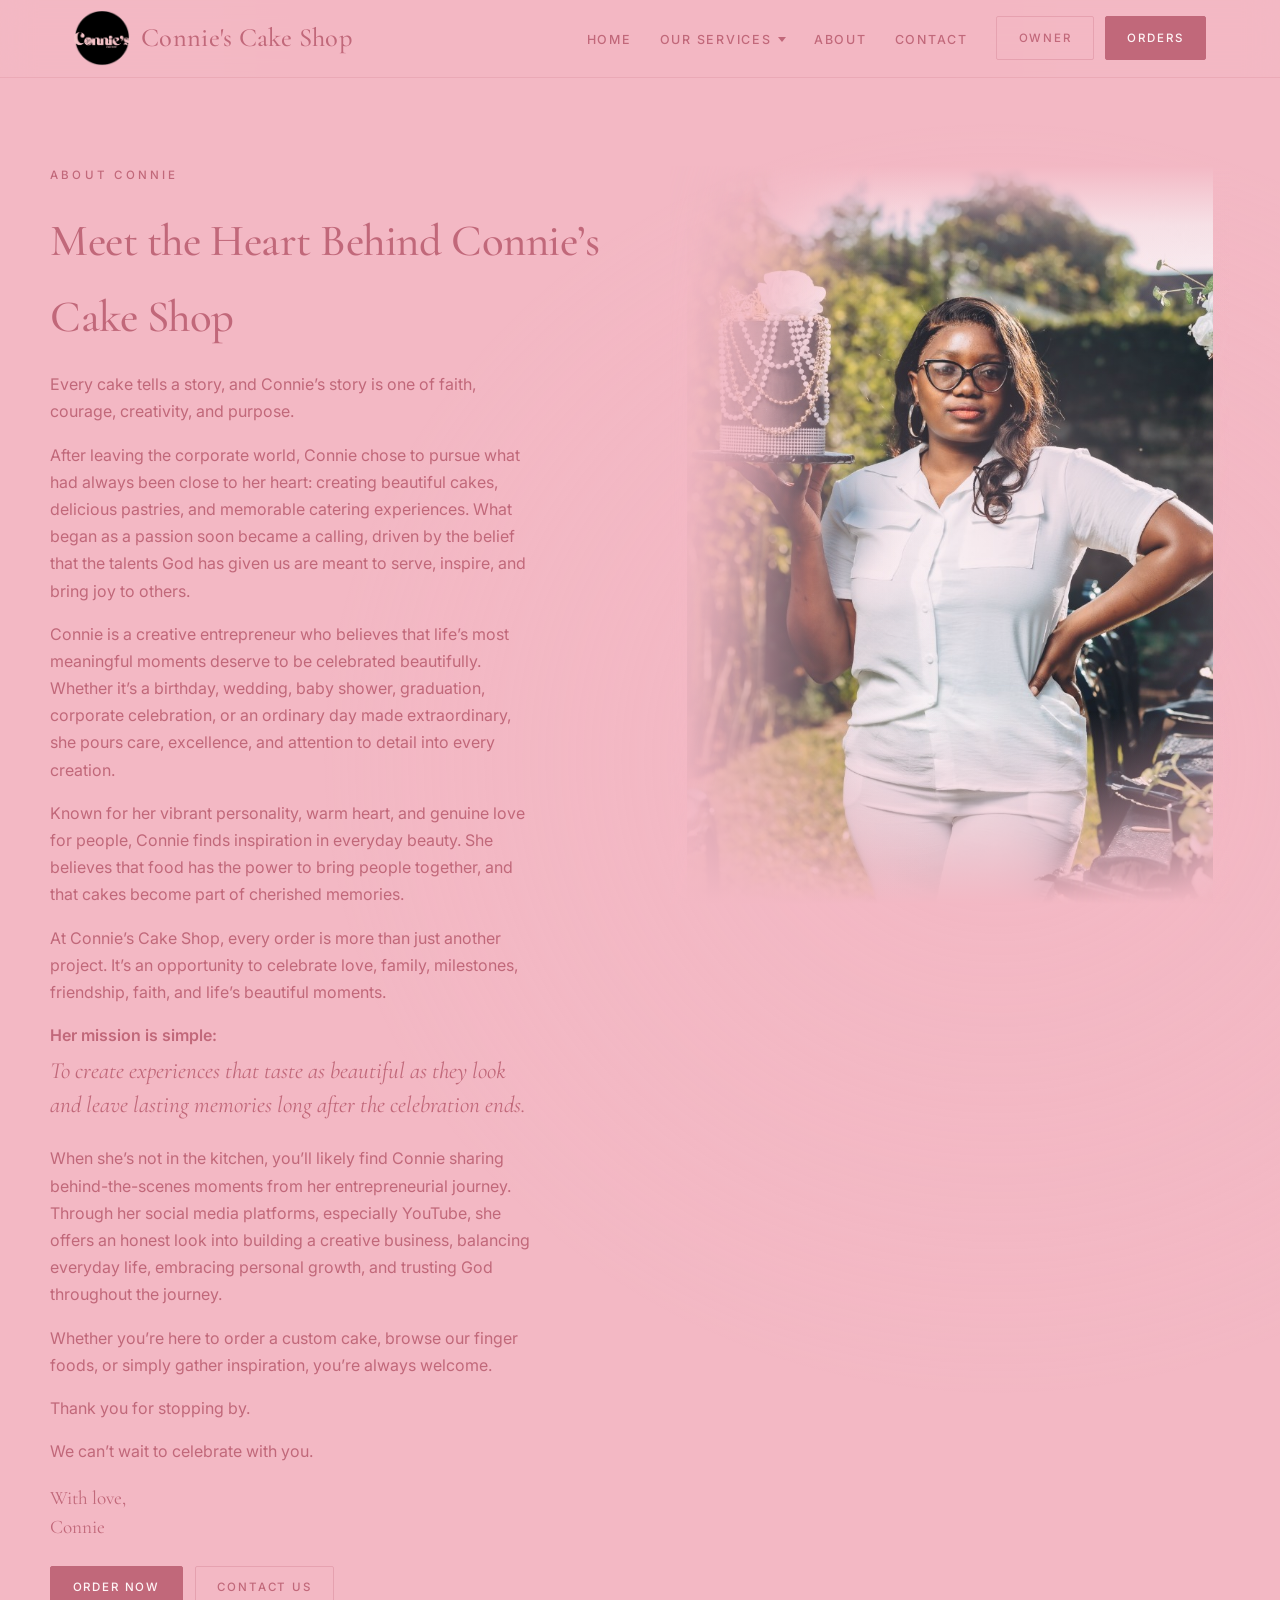
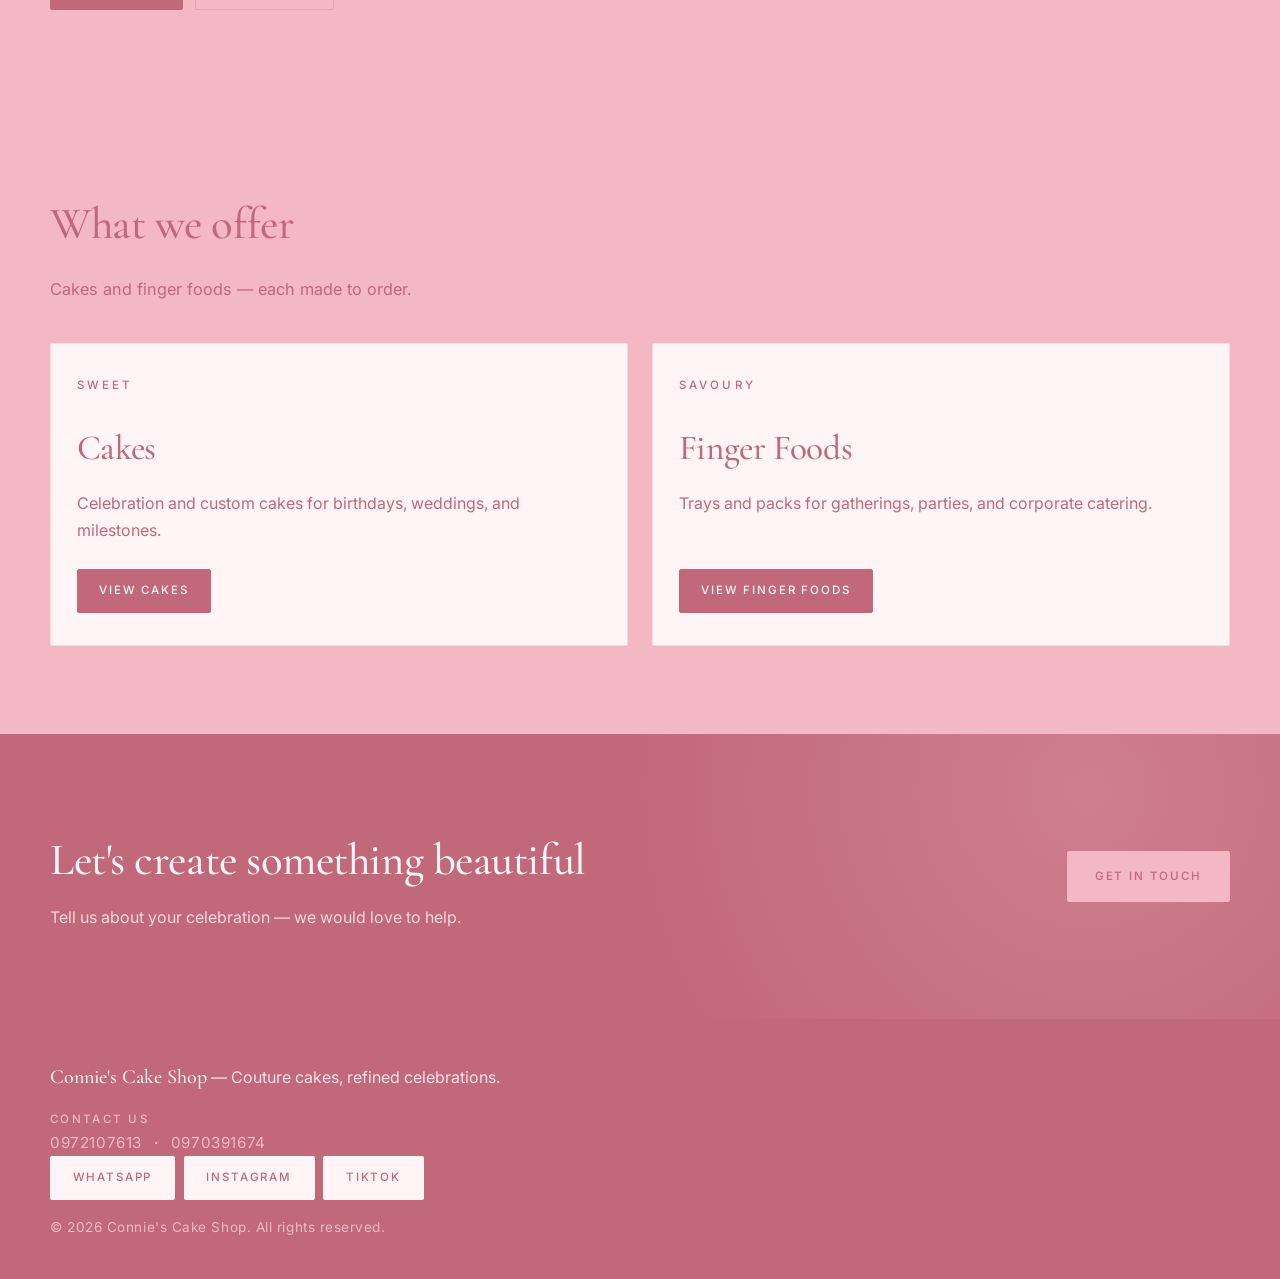
<file: about.html>
<!DOCTYPE html>
<html lang="en">
  <head>
    <meta charset="UTF-8" />
    <meta name="viewport" content="width=device-width, initial-scale=1.0" />
    <title>About Us — Connie's Cake Shop</title>
    <link rel="preconnect" href="https://fonts.googleapis.com" />
    <link rel="preconnect" href="https://fonts.gstatic.com" crossorigin />
    <link
      href="https://fonts.googleapis.com/css2?family=Cormorant+Garamond:wght@400;500;600;700&family=Inter:wght@400;500;600;700&display=swap"
      rel="stylesheet"
    />
    <link rel="icon" href="favicon.png" type="image/png" sizes="any" />
    <link rel="icon" href="images/logo.png" type="image/png" />
    <link rel="apple-touch-icon" href="images/logo.png" />
    <link rel="stylesheet" href="styles.css" />
  </head>
  <body>
    <header class="site-header">
      <nav class="nav" aria-label="Main">
        <a class="logo" href="index.html"><img src="images/logo.png" alt="" width="112" height="112" /><span class="logo-text">Connie's Cake Shop</span></a>
        <ul class="nav-links">
          <li><a href="index.html">Home</a></li>
          <li class="nav-dropdown">
            <button type="button" class="nav-dropdown-toggle" aria-expanded="false" aria-haspopup="true">
              Our Services
              <span class="nav-dropdown-caret" aria-hidden="true"></span>
            </button>
            <ul class="nav-dropdown-menu" hidden>
              <li><a href="cakes.html">Cakes</a></li>
              <li><a href="finger-foods.html">Finger Foods</a></li>
            </ul>
          </li>
          <li><a href="about.html" aria-current="page">About</a></li>
          <li><a href="contact.html">Contact</a></li>
        </ul>
        <div class="nav-actions">
          <a class="btn btn-ghost" href="owner.html">Owner</a>
          <a class="btn btn-primary" href="order.html">Orders</a>
        </div>
        <button class="nav-toggle" type="button" aria-expanded="false" aria-label="Open menu">
          <span></span><span></span><span></span>
        </button>
      </nav>
    </header>

    <main>
      <section class="section about-who">
        <div class="container about-who-grid">
          <div class="about-who-copy">
            <p class="eyebrow">About Connie</p>
            <h2>Meet the Heart Behind Connie’s Cake Shop</h2>
            <p>
              Every cake tells a story, and Connie’s story is one of faith, courage, creativity, and
              purpose.
            </p>
            <p>
              After leaving the corporate world, Connie chose to pursue what had always been close to
              her heart: creating beautiful cakes, delicious pastries, and memorable catering
              experiences. What began as a passion soon became a calling, driven by the belief that
              the talents God has given us are meant to serve, inspire, and bring joy to others.
            </p>
            <p>
              Connie is a creative entrepreneur who believes that life’s most meaningful moments
              deserve to be celebrated beautifully. Whether it’s a birthday, wedding, baby shower,
              graduation, corporate celebration, or an ordinary day made extraordinary, she pours
              care, excellence, and attention to detail into every creation.
            </p>
            <p>
              Known for her vibrant personality, warm heart, and genuine love for people, Connie finds
              inspiration in everyday beauty. She believes that food has the power to bring people
              together, and that cakes become part of cherished memories.
            </p>
            <p>
              At Connie’s Cake Shop, every order is more than just another project. It’s an
              opportunity to celebrate love, family, milestones, friendship, faith, and life’s
              beautiful moments.
            </p>
            <p class="about-mission-label">Her mission is simple:</p>
            <p class="about-mission">
              To create experiences that taste as beautiful as they look and leave lasting memories
              long after the celebration ends.
            </p>
            <p>
              When she’s not in the kitchen, you’ll likely find Connie sharing behind-the-scenes
              moments from her entrepreneurial journey. Through her social media platforms, especially
              YouTube, she offers an honest look into building a creative business, balancing everyday
              life, embracing personal growth, and trusting God throughout the journey.
            </p>
            <p>
              Whether you’re here to order a custom cake, browse our finger foods, or simply gather
              inspiration, you’re always welcome.
            </p>
            <p>Thank you for stopping by.</p>
            <p>We can’t wait to celebrate with you.</p>
            <p class="about-signoff">With love,<br />Connie</p>
            <div class="page-hero-actions">
              <a class="btn btn-primary" href="order.html">Order now</a>
              <a class="btn btn-ghost" href="contact.html">Contact us</a>
            </div>
          </div>
          <div
            class="about-who-photo"
            style="background-image: url('images/connie-about.png')"
            role="img"
            aria-label="Connie holding a pearl and gold celebration cake"
          ></div>
        </div>
      </section>

      <section class="section section-alt">
        <div class="container">
          <h2>What we offer</h2>
          <p class="section-intro">Cakes and finger foods — each made to order.</p>
          <div class="order-choice-grid">
            <a class="order-choice-card" href="cakes.html">
              <p class="eyebrow order-eyebrow">Sweet</p>
              <h2>Cakes</h2>
              <p>Celebration and custom cakes for birthdays, weddings, and milestones.</p>
              <span class="btn btn-primary">View cakes</span>
            </a>
            <a class="order-choice-card" href="finger-foods.html">
              <p class="eyebrow order-eyebrow">Savoury</p>
              <h2>Finger Foods</h2>
              <p>Trays and packs for gatherings, parties, and corporate catering.</p>
              <span class="btn btn-primary">View finger foods</span>
            </a>
          </div>
        </div>
      </section>

      <section class="section cta-band">
        <div class="container cta-inner">
          <div>
            <h2>Let's create something beautiful</h2>
            <p>Tell us about your celebration — we would love to help.</p>
          </div>
          <a class="btn btn-primary btn-lg" href="contact.html">Get in touch</a>
        </div>
      </section>
    </main>

    <footer class="site-footer">
      <div class="container footer-inner">
        <p><strong>Connie's Cake Shop</strong> — Couture cakes, refined celebrations.</p>
        <div class="footer-contact">
          <p class="footer-contact-label">Contact us</p>
          <p class="footer-phones">
            <a href="tel:0972107613">0972107613</a>
            <span aria-hidden="true">·</span>
            <a href="tel:0970391674">0970391674</a>
          </p>
          <div class="footer-socials">
            <a
              class="btn btn-whatsapp"
              href="https://wa.me/260970391674"
              target="_blank"
              rel="noopener noreferrer"
            >
              WhatsApp
            </a>
            <a
              class="btn btn-instagram"
              href="https://www.instagram.com/connies_cakeshop?igsh=MXNkOHZtdmk0Ynd3bA=="
              target="_blank"
              rel="noopener noreferrer"
            >
              Instagram
            </a>
            <a
              class="btn btn-tiktok"
              href="https://www.tiktok.com/@connies_cakeshop?_r=1&_t=ZS-98Bi15iwoNg"
              target="_blank"
              rel="noopener noreferrer"
            >
              TikTok
            </a>
          </div>
        </div>
        <p class="muted">© <span data-year></span> Connie's Cake Shop. All rights reserved.</p>
      </div>
    </footer>

    <script src="script.js"></script>
  </body>
</html>
</file>
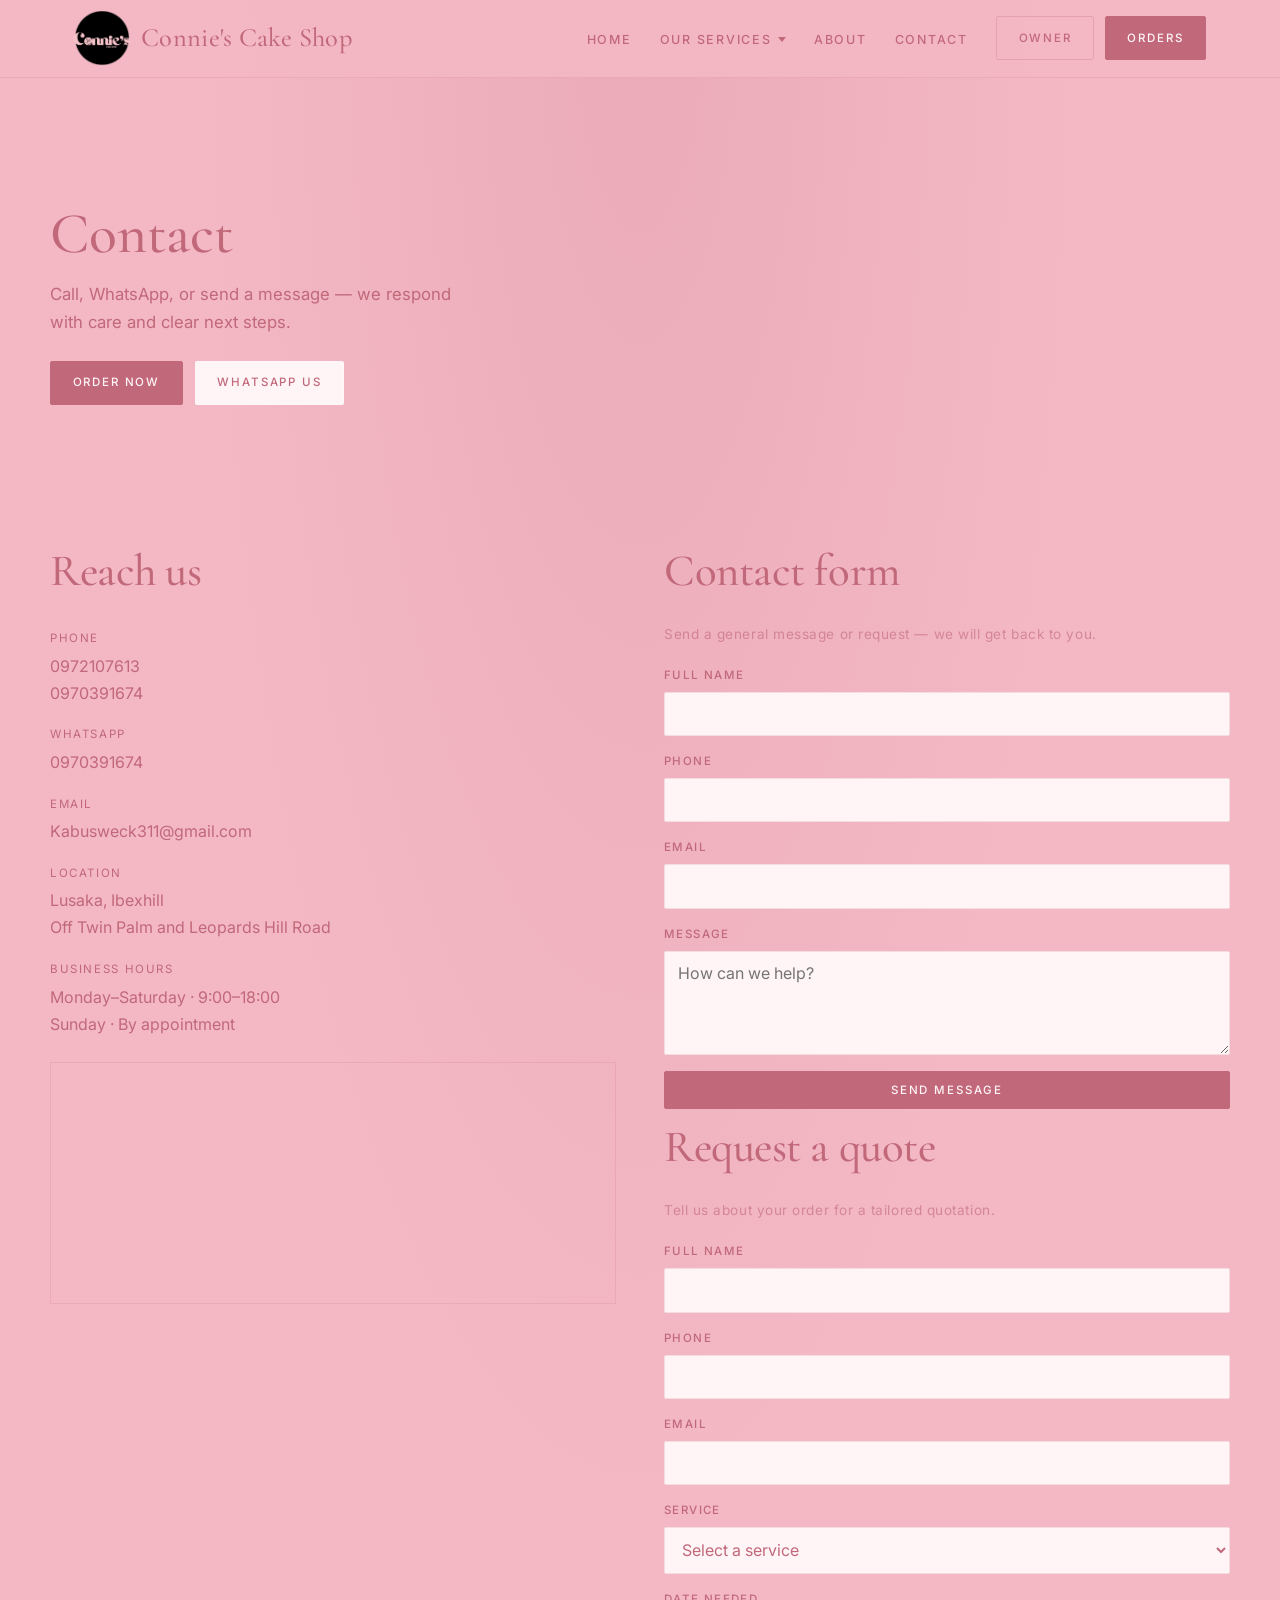
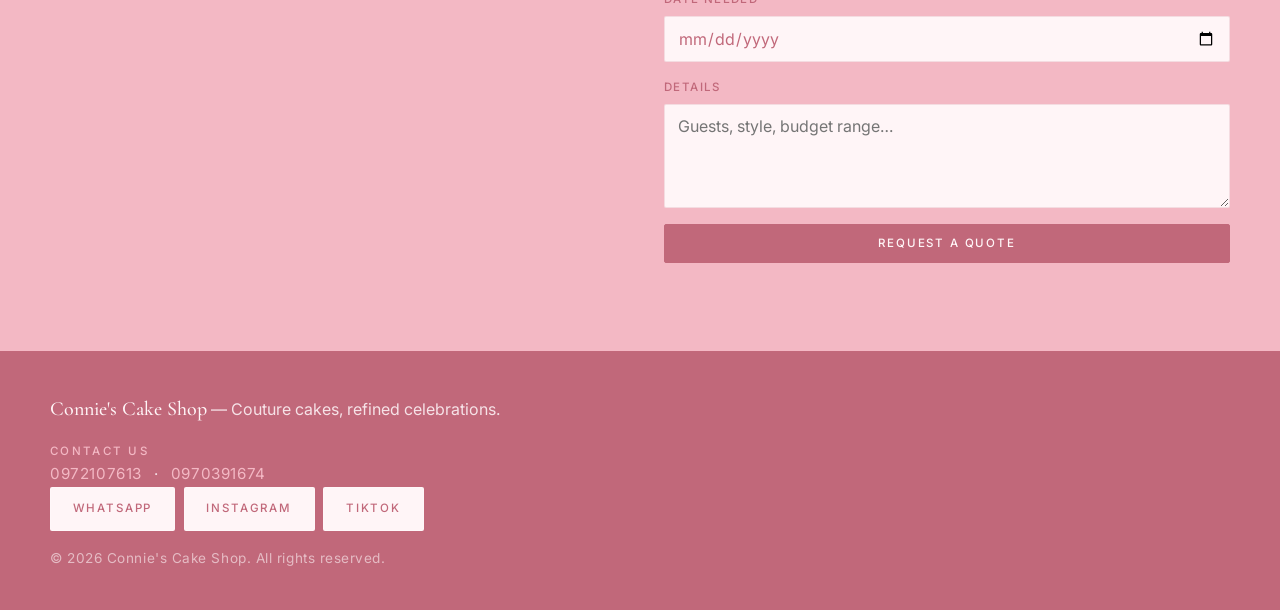
<file: contact.html>
<!DOCTYPE html>
<html lang="en">
  <head>
    <meta charset="UTF-8" />
    <meta name="viewport" content="width=device-width, initial-scale=1.0" />
    <title>Contact — Connie's Cake Shop</title>
    <link rel="preconnect" href="https://fonts.googleapis.com" />
    <link rel="preconnect" href="https://fonts.gstatic.com" crossorigin />
    <link
      href="https://fonts.googleapis.com/css2?family=Cormorant+Garamond:wght@400;500;600;700&family=Inter:wght@400;500;600;700&display=swap"
      rel="stylesheet"
    />
    <link rel="icon" href="favicon.png" type="image/png" sizes="any" />
    <link rel="icon" href="images/logo.png" type="image/png" />
    <link rel="apple-touch-icon" href="images/logo.png" />
    <link rel="stylesheet" href="styles.css" />
  </head>
  <body>
    <header class="site-header">
      <nav class="nav" aria-label="Main">
        <a class="logo" href="index.html"><img src="images/logo.png" alt="" width="112" height="112" /><span class="logo-text">Connie's Cake Shop</span></a>
        <ul class="nav-links">
          <li><a href="index.html">Home</a></li>
          <li class="nav-dropdown">
            <button type="button" class="nav-dropdown-toggle" aria-expanded="false" aria-haspopup="true">
              Our Services
              <span class="nav-dropdown-caret" aria-hidden="true"></span>
            </button>
            <ul class="nav-dropdown-menu" hidden>
              <li><a href="cakes.html">Cakes</a></li>
              <li><a href="finger-foods.html">Finger Foods</a></li>
            </ul>
          </li>
          <li><a href="about.html">About</a></li>
          <li><a href="contact.html" aria-current="page">Contact</a></li>
        </ul>
        <div class="nav-actions">
          <a class="btn btn-ghost" href="owner.html">Owner</a>
          <a class="btn btn-primary" href="order.html">Orders</a>
        </div>
        <button class="nav-toggle" type="button" aria-expanded="false" aria-label="Open menu">
          <span></span><span></span><span></span>
        </button>
      </nav>
    </header>

    <main>
      <section class="page-hero">
        <div class="container">
          <p class="eyebrow">Get in touch</p>
          <h1>Contact</h1>
          <p class="page-lede">Call, WhatsApp, or send a message — we respond with care and clear next steps.</p>
          <div class="page-hero-actions">
            <a class="btn btn-primary" href="order.html">Order Now</a>
            <a class="btn btn-whatsapp" href="https://wa.me/260970391674" target="_blank" rel="noopener noreferrer">WhatsApp Us</a>
          </div>
        </div>
      </section>

      <section class="section">
        <div class="container contact-layout">
          <div class="contact-details">
            <h2>Reach us</h2>
            <dl class="contact-dl">
              <div>
                <dt>Phone</dt>
                <dd>
                  <a href="tel:0972107613">0972107613</a><br />
                  <a href="tel:0970391674">0970391674</a>
                </dd>
              </div>
              <div>
                <dt>WhatsApp</dt>
                <dd>
                  <a href="https://wa.me/260970391674" target="_blank" rel="noopener noreferrer">0970391674</a>
                </dd>
              </div>
              <div>
                <dt>Email</dt>
                <dd><a href="mailto:Kabusweck311@gmail.com">Kabusweck311@gmail.com</a></dd>
              </div>
              <div>
                <dt>Location</dt>
                <dd>Lusaka, Ibexhill<br />Off Twin Palm and Leopards Hill Road</dd>
              </div>
              <div>
                <dt>Business hours</dt>
                <dd>Monday–Saturday · 9:00–18:00<br />Sunday · By appointment</dd>
              </div>
            </dl>
            <div class="map-embed" aria-label="Map of Ibex Hill, Lusaka">
              <iframe
                title="Connie's Cake Shop — Ibexhill, Lusaka"
                src="https://maps.google.com/maps?q=Ibex%20Hill%20Twin%20Palm%20Leopards%20Hill%20Road%20Lusaka&t=&z=14&ie=UTF8&iwloc=&output=embed"
                loading="lazy"
                referrerpolicy="no-referrer-when-downgrade"
              ></iframe>
            </div>
          </div>

          <div id="quote" class="contact-forms">
            <h2>Contact form</h2>
            <p class="muted">Send a general message or request — we will get back to you.</p>
            <form class="enquiry-form" data-enquiry-form data-enquiry-type="Contact" action="#" method="post">
              <label>Full name<input type="text" name="name" required autocomplete="name" /></label>
              <label>Phone<input type="tel" name="phone" required autocomplete="tel" /></label>
              <label>Email<input type="email" name="email" autocomplete="email" /></label>
              <label>Message<textarea name="message" rows="4" required placeholder="How can we help?"></textarea></label>
              <button type="submit" class="btn btn-primary">Send message</button>
              <p class="owner-hint muted" data-enquiry-status hidden></p>
            </form>

            <h2 class="form-second-title">Request a quote</h2>
            <p class="muted">Tell us about your order for a tailored quotation.</p>
            <form class="enquiry-form" data-enquiry-form data-enquiry-type="Quote request" action="#" method="post">
              <label>Full name<input type="text" name="name" required /></label>
              <label>Phone<input type="tel" name="phone" required /></label>
              <label>Email<input type="email" name="email" /></label>
              <label>
                Service
                <select name="service" required>
                  <option value="">Select a service</option>
                  <option>Celebration Cakes</option>
                  <option>Wedding Cakes</option>
                  <option>Catering &amp; Pastries</option>
                  <option>Finger Foods</option>
                </select>
              </label>
              <label>Date needed<input type="date" name="eventDate" /></label>
              <label>Details<textarea name="message" rows="4" required placeholder="Guests, style, budget range…"></textarea></label>
              <button type="submit" class="btn btn-primary">Request a Quote</button>
              <p class="owner-hint muted" data-enquiry-status hidden></p>
            </form>
          </div>
        </div>
      </section>
    </main>

    <footer class="site-footer">
      <div class="container footer-inner">
        <p><strong>Connie's Cake Shop</strong> — Couture cakes, refined celebrations.</p>
        <div class="footer-contact">
          <p class="footer-contact-label">Contact us</p>
          <p class="footer-phones">
            <a href="tel:0972107613">0972107613</a>
            <span aria-hidden="true">·</span>
            <a href="tel:0970391674">0970391674</a>
          </p>
          <div class="footer-socials">
            <a
              class="btn btn-whatsapp"
              href="https://wa.me/260970391674"
              target="_blank"
              rel="noopener noreferrer"
            >
              WhatsApp
            </a>
            <a
              class="btn btn-instagram"
              href="https://www.instagram.com/connies_cakeshop?igsh=MXNkOHZtdmk0Ynd3bA=="
              target="_blank"
              rel="noopener noreferrer"
            >
              Instagram
            </a>
            <a
              class="btn btn-tiktok"
              href="https://www.tiktok.com/@connies_cakeshop?_r=1&_t=ZS-98Bi15iwoNg"
              target="_blank"
              rel="noopener noreferrer"
            >
              TikTok
            </a>
          </div>
        </div>
        <p class="muted">© <span data-year></span> Connie's Cake Shop. All rights reserved.</p>
      </div>
    </footer>

    <script src="email-config.js"></script>
    <script src="script.js"></script>
    <script src="enquiry.js"></script>
  </body>
</html>
</file>
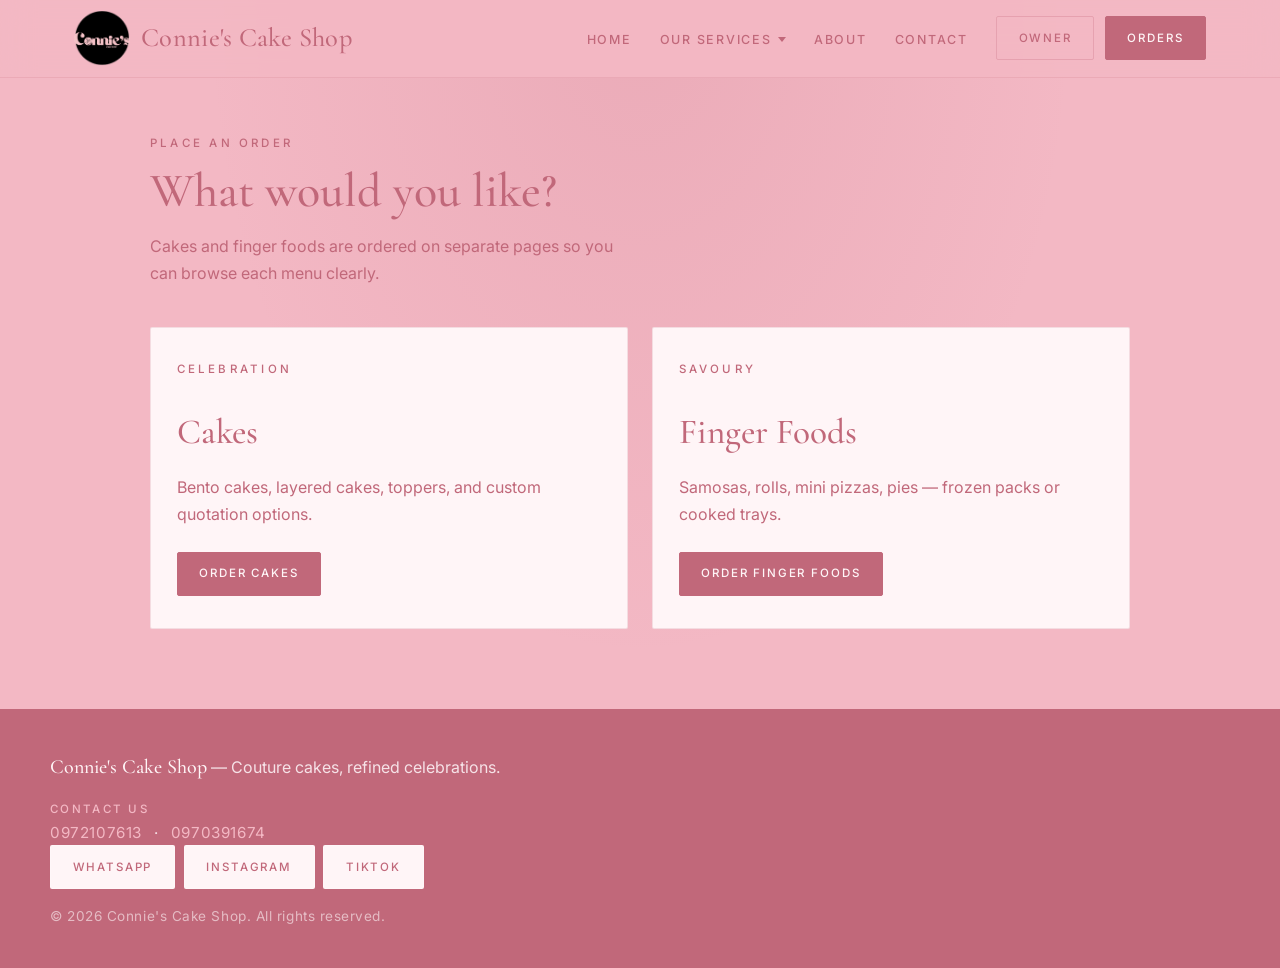
<file: order.html>
<!DOCTYPE html>
<html lang="en">
  <head>
    <meta charset="UTF-8" />
    <meta name="viewport" content="width=device-width, initial-scale=1.0" />
    <title>Orders — Connie's Cake Shop</title>
    <link rel="preconnect" href="https://fonts.googleapis.com" />
    <link rel="preconnect" href="https://fonts.gstatic.com" crossorigin />
    <link
      href="https://fonts.googleapis.com/css2?family=Cormorant+Garamond:wght@400;500;600;700&family=Inter:wght@400;500;600;700&display=swap"
      rel="stylesheet"
    />
    <link rel="icon" href="favicon.png" type="image/png" sizes="any" />
    <link rel="icon" href="images/logo.png" type="image/png" />
    <link rel="apple-touch-icon" href="images/logo.png" />
    <link rel="stylesheet" href="styles.css" />
  </head>
  <body>
    <header class="site-header">
      <nav class="nav" aria-label="Main">
        <a class="logo" href="index.html"><img src="images/logo.png" alt="" width="112" height="112" /><span class="logo-text">Connie's Cake Shop</span></a>
        <ul class="nav-links">
          <li><a href="index.html">Home</a></li>
          <li class="nav-dropdown">
            <button type="button" class="nav-dropdown-toggle" aria-expanded="false" aria-haspopup="true">
              Our Services
              <span class="nav-dropdown-caret" aria-hidden="true"></span>
            </button>
            <ul class="nav-dropdown-menu" hidden>
              <li><a href="cakes.html">Cakes</a></li>
              <li><a href="finger-foods.html">Finger Foods</a></li>
            </ul>
          </li>
          <li><a href="about.html">About</a></li>
          <li><a href="contact.html">Contact</a></li>
        </ul>
        <div class="nav-actions">
          <a class="btn btn-ghost" href="owner.html">Owner</a>
          <a class="btn btn-primary" href="order.html" aria-current="page">Orders</a>
        </div>
        <button class="nav-toggle" type="button" aria-expanded="false" aria-label="Open menu">
          <span></span><span></span><span></span>
        </button>
      </nav>
    </header>

    <main class="page-order">
      <div class="container order-page-inner">
        <header class="order-page-header">
          <p class="eyebrow order-eyebrow">Place an order</p>
          <h1>What would you like?</h1>
          <p class="order-lede">
            Cakes and finger foods are ordered on separate pages so you can browse each menu clearly.
          </p>
        </header>

        <div class="order-choice-grid">
          <a class="order-choice-card" href="cakes.html">
            <p class="eyebrow order-eyebrow">Celebration</p>
            <h2>Cakes</h2>
            <p>Bento cakes, layered cakes, toppers, and custom quotation options.</p>
            <span class="btn btn-primary">Order cakes</span>
          </a>
          <a class="order-choice-card" href="finger-foods.html">
            <p class="eyebrow order-eyebrow">Savoury</p>
            <h2>Finger Foods</h2>
            <p>Samosas, rolls, mini pizzas, pies — frozen packs or cooked trays.</p>
            <span class="btn btn-primary">Order finger foods</span>
          </a>
        </div>
      </div>
    </main>

    <footer class="site-footer">
      <div class="container footer-inner">
        <p><strong>Connie's Cake Shop</strong> — Couture cakes, refined celebrations.</p>
        <div class="footer-contact">
          <p class="footer-contact-label">Contact us</p>
          <p class="footer-phones">
            <a href="tel:0972107613">0972107613</a>
            <span aria-hidden="true">·</span>
            <a href="tel:0970391674">0970391674</a>
          </p>
          <div class="footer-socials">
            <a
              class="btn btn-whatsapp"
              href="https://wa.me/260970391674"
              target="_blank"
              rel="noopener noreferrer"
            >
              WhatsApp
            </a>
            <a
              class="btn btn-instagram"
              href="https://www.instagram.com/connies_cakeshop?igsh=MXNkOHZtdmk0Ynd3bA=="
              target="_blank"
              rel="noopener noreferrer"
            >
              Instagram
            </a>
            <a
              class="btn btn-tiktok"
              href="https://www.tiktok.com/@connies_cakeshop?_r=1&_t=ZS-98Bi15iwoNg"
              target="_blank"
              rel="noopener noreferrer"
            >
              TikTok
            </a>
          </div>
        </div>
        <p class="muted">© <span data-year></span> Connie's Cake Shop. All rights reserved.</p>
      </div>
    </footer>

    <script src="script.js"></script>
  </body>
</html>
</file>
<file: styles.css>
*,
*::before,
*::after {
  box-sizing: border-box;
}

:root {
  /* Theme: #F3B8C4 + #C1687A */
  --blush: #f3b8c4;
  --petal: #f3b8c4;
  --rose: #c1687a;
  --dusty: #c1687a;
  --deep: #c1687a;

  --ink: #c1687a;
  --ink-soft: #c1687a;
  --ivory: #f3b8c4;
  --ivory-deep: #f3b8c4;
  --champagne: #c1687a;
  --champagne-deep: #c1687a;
  --white: #fff5f7;
  --line: rgba(193, 104, 122, 0.18);
  --shadow: 0 24px 60px rgba(193, 104, 122, 0.14);
  --radius: 2px;
  --font-display: "Cormorant Garamond", Georgia, serif;
  --font-body: "Inter", system-ui, sans-serif;

  /* aliases used across older rules */
  --cream: var(--ivory);
  --cream-dark: var(--ivory-deep);
  --brown: var(--ink);
  --brown-soft: var(--ink-soft);
  --accent: var(--champagne-deep);
  --accent-hover: #a85568;
}

html {
  scroll-behavior: smooth;
}

body {
  margin: 0;
  font-family: var(--font-body);
  font-size: 1rem;
  line-height: 1.7;
  color: var(--ink);
  background:
    radial-gradient(ellipse at top, rgba(193, 104, 122, 0.16), transparent 48%),
    radial-gradient(ellipse at bottom right, rgba(243, 184, 196, 0.55), transparent 42%),
    var(--ivory);
  -webkit-font-smoothing: antialiased;
}

img {
  max-width: 100%;
  height: auto;
  display: block;
}

a {
  color: inherit;
  text-decoration: none;
}

a:hover {
  color: var(--champagne-deep);
}

/* Header & nav */
.site-header {
  position: sticky;
  top: 0;
  z-index: 100;
  background: rgba(243, 184, 196, 0.92);
  backdrop-filter: blur(16px);
  border-bottom: 1px solid var(--line);
}

.nav {
  position: relative;
  max-width: 1180px;
  margin: 0 auto;
  padding: 0.65rem 1.5rem;
  display: flex;
  flex-wrap: wrap;
  align-items: center;
  gap: 1rem;
}

.logo {
  display: inline-flex;
  align-items: center;
  gap: 0.7rem;
  flex-shrink: 0;
  text-decoration: none;
  line-height: 1;
  color: var(--ink);
}

.logo img {
  display: block;
  height: clamp(2.75rem, 5.5vw, 3.5rem);
  width: auto;
}

.logo-text {
  font-family: var(--font-display);
  font-weight: 500;
  font-size: clamp(1.15rem, 2.4vw, 1.65rem);
  letter-spacing: 0.01em;
  white-space: nowrap;
}

.logo:hover {
  text-decoration: none;
  color: var(--champagne-deep);
}

@media (max-width: 520px) {
  .logo-text {
    font-size: 1.05rem;
    max-width: 8.5rem;
    white-space: normal;
    line-height: 1.15;
  }
}

.nav-links {
  list-style: none;
  margin: 0;
  padding: 0;
  display: flex;
  gap: 1.75rem;
  margin-left: auto;
}

.nav-links a {
  font-weight: 500;
  font-size: 0.78rem;
  letter-spacing: 0.14em;
  text-transform: uppercase;
  color: var(--ink-soft);
}

.nav-links a:hover {
  color: var(--ink);
}

.nav-dropdown {
  position: relative;
}

.nav-dropdown-toggle {
  display: inline-flex;
  align-items: center;
  gap: 0.4rem;
  padding: 0;
  border: none;
  background: none;
  cursor: pointer;
  font-family: inherit;
  font-weight: 500;
  font-size: 0.78rem;
  letter-spacing: 0.14em;
  text-transform: uppercase;
  color: var(--ink-soft);
}

.nav-dropdown-toggle:hover,
.nav-dropdown.is-open .nav-dropdown-toggle {
  color: var(--ink);
}

.nav-dropdown-caret {
  width: 0;
  height: 0;
  border-left: 4px solid transparent;
  border-right: 4px solid transparent;
  border-top: 5px solid currentColor;
  transition: transform 0.2s ease;
}

.nav-dropdown.is-open .nav-dropdown-caret {
  transform: rotate(180deg);
}

.nav-dropdown-menu {
  position: absolute;
  top: calc(100% + 0.65rem);
  left: 0;
  min-width: 11.5rem;
  margin: 0;
  padding: 0.45rem 0;
  list-style: none;
  background: var(--white);
  border: 1px solid var(--line);
  box-shadow: var(--shadow);
  z-index: 120;
}

.nav-dropdown-menu[hidden] {
  display: none;
}

.nav-dropdown-menu a {
  display: block;
  padding: 0.65rem 1rem;
  letter-spacing: 0.1em;
}

.nav-dropdown-menu a:hover,
.nav-dropdown-menu a[aria-current="page"] {
  background: rgba(193, 104, 122, 0.08);
  color: var(--ink);
}

.nav-actions {
  display: flex;
  align-items: center;
  gap: 0.65rem;
  margin-left: 0.75rem;
}

.btn {
  display: inline-flex;
  align-items: center;
  justify-content: center;
  padding: 0.7rem 1.35rem;
  font-family: var(--font-body);
  font-size: 0.72rem;
  font-weight: 500;
  letter-spacing: 0.16em;
  text-transform: uppercase;
  border-radius: var(--radius);
  border: 1px solid transparent;
  cursor: pointer;
  text-decoration: none;
  transition: background 0.25s, color 0.25s, border-color 0.25s, transform 0.2s;
}

.btn:hover {
  text-decoration: none;
  transform: translateY(-1px);
}

.btn-ghost {
  background: transparent;
  color: var(--ink);
  border-color: rgba(193, 104, 122, 0.28);
}

.btn-ghost:hover {
  border-color: var(--ink);
  background: rgba(193, 104, 122, 0.06);
}

.btn-primary {
  background: var(--deep);
  color: var(--white);
  border-color: var(--deep);
}

.btn-primary:hover {
  background: var(--accent-hover);
  border-color: var(--accent-hover);
  color: var(--white);
}

.btn-light {
  background: transparent;
  color: var(--white);
  border-color: rgba(255, 248, 250, 0.7);
}

.btn-light:hover {
  background: var(--white);
  color: var(--deep);
  border-color: var(--white);
}

.btn-whatsapp,
.btn-instagram,
.btn-tiktok {
  background: var(--white);
  color: var(--deep);
  border-color: rgba(255, 248, 250, 0.9);
}

.btn-whatsapp:hover,
.btn-instagram:hover,
.btn-tiktok:hover {
  background: var(--blush);
  border-color: var(--blush);
  color: var(--deep);
}

.btn-lg {
  padding: 0.9rem 1.7rem;
}

.nav-toggle {
  display: none;
  flex-direction: column;
  gap: 5px;
  padding: 8px;
  background: none;
  border: none;
  cursor: pointer;
  margin-left: auto;
  order: 2;
}

.nav-toggle span {
  display: block;
  width: 22px;
  height: 1px;
  background: var(--ink);
}

@media (max-width: 768px) {
  .nav-toggle {
    display: flex;
  }

  .nav-links {
    order: 3;
    width: 100%;
    flex-direction: column;
    align-items: stretch;
    margin-left: 0;
    gap: 0.85rem;
    padding-top: 0.75rem;
    display: none;
  }

  .nav-actions {
    order: 4;
    width: 100%;
    flex-direction: column;
    margin-left: 0;
    gap: 0.55rem;
    padding-bottom: 0.35rem;
    display: none;
  }

  .nav.is-open .nav-links,
  .nav.is-open .nav-actions {
    display: flex;
  }

  .nav-actions .btn {
    width: 100%;
    justify-content: center;
  }

  .nav-dropdown-menu {
    position: static;
    min-width: 0;
    margin-top: 0.35rem;
    box-shadow: none;
    border: none;
    background: transparent;
    padding: 0 0 0 0.75rem;
  }

  .nav-dropdown-menu a {
    padding: 0.45rem 0;
  }
}

/* Hero / slideshow */
.hero {
  position: relative;
}

.slideshow {
  position: relative;
  min-height: min(88vh, 760px);
  overflow: hidden;
  background: var(--deep);
}

[data-slideshow-slides] {
  position: absolute;
  inset: 0;
}

.slide {
  position: absolute;
  inset: 0;
  opacity: 0;
  visibility: hidden;
  transition: opacity 1s ease, visibility 1s;
}

.slide.is-active {
  opacity: 1;
  visibility: visible;
  z-index: 1;
}

.slide-bg {
  position: absolute;
  inset: 0;
  background-size: cover;
  background-position: center;
  transform: scale(1.06);
  transition: transform 10s ease-out;
  filter: saturate(0.92) contrast(1.05);
}

.slide.is-active .slide-bg {
  transform: scale(1);
}

.slide-overlay {
  position: absolute;
  inset: 0;
  background: linear-gradient(
    115deg,
    rgba(193, 104, 122, 0.72) 0%,
    rgba(193, 104, 122, 0.4) 48%,
    rgba(243, 184, 196, 0.12) 100%
  );
  z-index: 1;
}

.slide-content {
  position: relative;
  z-index: 2;
  max-width: 1180px;
  margin: 0 auto;
  padding: clamp(5rem, 14vh, 8rem) 1.5rem;
  min-height: min(88vh, 760px);
  display: flex;
  flex-direction: column;
  justify-content: center;
  color: var(--white);
}

.eyebrow {
  font-size: 0.72rem;
  font-weight: 500;
  letter-spacing: 0.28em;
  text-transform: uppercase;
  color: var(--petal);
  margin: 0 0 1.1rem;
}

.slide-content h1 {
  font-family: var(--font-display);
  font-size: clamp(2.4rem, 5.5vw, 4rem);
  font-weight: 500;
  line-height: 1.08;
  margin: 0 0 1.1rem;
  max-width: 14ch;
  letter-spacing: -0.01em;
}

.slide-content h1.brand-title {
  font-size: clamp(3rem, 7vw, 5.2rem);
  font-weight: 400;
  max-width: none;
  letter-spacing: 0;
}

.lede {
  font-size: 1.05rem;
  max-width: 34ch;
  margin: 0 0 2rem;
  color: rgba(255, 248, 250, 0.9);
  font-weight: 400;
}

.slideshow-controls {
  position: absolute;
  bottom: 2rem;
  right: 1.5rem;
  z-index: 3;
  display: flex;
  gap: 0.55rem;
}

.slideshow-btn {
  width: 46px;
  height: 46px;
  border-radius: var(--radius);
  border: 1px solid rgba(255, 248, 250, 0.45);
  background: rgba(193, 104, 122, 0.4);
  color: var(--white);
  cursor: pointer;
  display: flex;
  align-items: center;
  justify-content: center;
  transition: background 0.25s, border-color 0.25s;
}

.slideshow-btn:hover {
  background: rgba(193, 104, 122, 0.55);
  border-color: var(--petal);
}

.slideshow-dots {
  position: absolute;
  bottom: 2.15rem;
  left: 50%;
  transform: translateX(-50%);
  z-index: 3;
  display: flex;
  gap: 0.55rem;
}

.slideshow-dots button {
  width: 28px;
  height: 2px;
  border-radius: 0;
  border: none;
  padding: 0;
  background: rgba(255, 248, 250, 0.35);
  cursor: pointer;
  transition: background 0.25s, transform 0.25s;
}

.slideshow-dots button[aria-selected="true"] {
  background: var(--petal);
  transform: scaleX(1.15);
}

/* Sections */
.section {
  padding: 5.5rem 1.5rem;
}

.section-alt {
  background: linear-gradient(180deg, var(--ivory-deep), var(--ivory));
}

.container {
  max-width: 1180px;
  margin: 0 auto;
}

.section h2 {
  font-family: var(--font-display);
  font-size: clamp(2.1rem, 3.5vw, 3rem);
  font-weight: 500;
  margin: 0 0 0.85rem;
  letter-spacing: -0.01em;
}

.section-intro {
  margin: 0 0 2.5rem;
  max-width: 46ch;
  color: var(--ink-soft);
  font-size: 1.02rem;
}

.cards {
  display: grid;
  grid-template-columns: repeat(auto-fit, minmax(240px, 1fr));
  gap: 1.5rem;
}

.card {
  background: transparent;
  padding: 0;
  border-radius: 0;
  box-shadow: none;
  border-top: 1px solid var(--line);
  padding-top: 1.25rem;
}

.card h3 {
  font-family: var(--font-display);
  margin: 0 0 0.5rem;
  font-size: 1.55rem;
  font-weight: 500;
}

.card p {
  margin: 0;
  color: var(--ink-soft);
  font-size: 0.98rem;
}

.split {
  display: grid;
  grid-template-columns: 1fr 1fr;
  gap: 3rem;
  align-items: center;
}

@media (max-width: 700px) {
  .split {
    grid-template-columns: 1fr;
  }
}

.about-accent {
  min-height: 360px;
  border-radius: var(--radius);
  background-size: cover;
  background-position: center;
  box-shadow: var(--shadow);
}

.about-who {
  overflow: hidden;
  background:
    radial-gradient(ellipse at 78% 42%, rgba(243, 184, 196, 0.35), transparent 48%),
    var(--blush);
}

.about-who-grid {
  display: grid;
  grid-template-columns: minmax(0, 1.05fr) minmax(0, 1fr);
  gap: clamp(1rem, 3vw, 2rem);
  align-items: start;
}

.about-who-copy {
  position: relative;
  z-index: 2;
}

.about-who-copy .eyebrow {
  color: var(--dusty);
}

.about-who-copy h2 {
  margin-top: 0.25rem;
}

.about-who-copy p {
  color: var(--ink-soft);
  max-width: 48ch;
}

.about-mission-label {
  margin-bottom: 0.35rem;
  font-weight: 600;
  color: var(--deep);
}

.about-mission {
  font-family: var(--font-display);
  font-size: clamp(1.2rem, 2.2vw, 1.45rem);
  font-style: italic;
  line-height: 1.45;
  color: var(--deep);
  max-width: 42ch;
  margin-top: 0;
}

.about-signoff {
  font-family: var(--font-display);
  font-size: 1.2rem;
  color: var(--deep);
  line-height: 1.5;
}

.about-who-copy .page-hero-actions {
  margin-top: 1.5rem;
}

.about-who-photo {
  position: relative;
  min-height: min(82vh, 880px);
  background-color: transparent;
  background-size: contain;
  background-position: center bottom;
  background-repeat: no-repeat;
  /* Soft dissolve into the blush page — no hard frame */
  -webkit-mask-image: linear-gradient(
    105deg,
    transparent 0%,
    rgba(0, 0, 0, 0.35) 12%,
    #000 28%,
    #000 78%,
    rgba(0, 0, 0, 0.75) 92%,
    transparent 100%
  );
  mask-image: linear-gradient(
    105deg,
    transparent 0%,
    rgba(0, 0, 0, 0.35) 12%,
    #000 28%,
    #000 78%,
    rgba(0, 0, 0, 0.75) 92%,
    transparent 100%
  );
}

.about-who-photo::after {
  content: "";
  position: absolute;
  inset: 0;
  pointer-events: none;
  background:
    linear-gradient(
      90deg,
      var(--blush) 0%,
      rgba(243, 184, 196, 0.72) 14%,
      rgba(243, 184, 196, 0.2) 32%,
      transparent 48%
    ),
    linear-gradient(
      to top,
      var(--blush) 0%,
      rgba(243, 184, 196, 0.55) 10%,
      transparent 26%
    ),
    linear-gradient(
      to bottom,
      var(--blush) 0%,
      rgba(243, 184, 196, 0.35) 8%,
      transparent 20%
    ),
    radial-gradient(
      ellipse at 68% 42%,
      rgba(243, 184, 196, 0.28),
      transparent 58%
    );
}

@media (max-width: 900px) {
  .about-who-grid {
    grid-template-columns: 1fr;
  }

  .about-who-photo {
    min-height: min(68vh, 640px);
    order: -1;
    -webkit-mask-image: linear-gradient(
      to top,
      transparent 0%,
      #000 18%,
      #000 82%,
      rgba(0, 0, 0, 0.7) 94%,
      transparent 100%
    );
    mask-image: linear-gradient(
      to top,
      transparent 0%,
      #000 18%,
      #000 82%,
      rgba(0, 0, 0, 0.7) 94%,
      transparent 100%
    );
  }

  .about-who-photo::after {
    background:
      linear-gradient(
        to top,
        var(--blush) 0%,
        rgba(243, 184, 196, 0.75) 14%,
        transparent 38%
      ),
      linear-gradient(
        to bottom,
        var(--blush) 0%,
        rgba(243, 184, 196, 0.4) 10%,
        transparent 24%
      ),
      radial-gradient(
        ellipse at 50% 40%,
        rgba(243, 184, 196, 0.22),
        transparent 60%
      );
  }
}

.gallery-grid {
  display: grid;
  grid-template-columns: repeat(2, minmax(0, 1fr));
  gap: 1.35rem;
}

.gallery-item {
  margin: 0;
  overflow: hidden;
  border-radius: var(--radius);
  background: var(--white);
  border: 1px solid var(--line);
  transition: transform 0.35s ease, box-shadow 0.35s ease;
}

.gallery-item:hover {
  transform: translateY(-4px);
  box-shadow: var(--shadow);
}

.gallery-item img {
  width: 100%;
  height: 320px;
  object-fit: cover;
  display: block;
  filter: saturate(0.95);
  transition: transform 0.7s ease;
}

.gallery-item:hover img {
  transform: scale(1.03);
}

.gallery-item figcaption {
  padding: 1rem 1.1rem 1.15rem;
  font-family: var(--font-display);
  font-weight: 500;
  font-size: 1.2rem;
  letter-spacing: 0.01em;
}

.gallery-item-wide {
  grid-column: 1 / -1;
}

.gallery-item-wide img {
  height: 360px;
}

@media (max-width: 700px) {
  .gallery-grid {
    grid-template-columns: 1fr;
  }

  .gallery-item img,
  .gallery-item-wide img {
    height: 260px;
  }
}

.cta-band {
  background: var(--deep);
  color: var(--white);
  position: relative;
  overflow: hidden;
}

.cta-band::before {
  content: "";
  position: absolute;
  inset: 0;
  background: radial-gradient(circle at 85% 20%, rgba(243, 184, 196, 0.28), transparent 42%);
  pointer-events: none;
}

.cta-inner {
  position: relative;
  display: flex;
  flex-wrap: wrap;
  align-items: center;
  justify-content: space-between;
  gap: 1.5rem;
}

.cta-band h2 {
  margin: 0 0 0.4rem;
  color: var(--white);
}

.cta-band p {
  margin: 0;
  color: rgba(255, 248, 250, 0.78);
}

.cta-band .btn-primary {
  background: var(--petal);
  color: var(--deep);
  border-color: var(--petal);
}

.cta-band .btn-primary:hover {
  background: var(--white);
  border-color: var(--white);
  color: var(--deep);
}

.menu-header {
  margin-bottom: 2rem;
}

.food-menu {
  display: grid;
  grid-template-columns: 1fr 1fr;
  gap: 1.5rem;
  margin-bottom: 2rem;
}

.food-menu-col {
  background: var(--white);
  border-radius: var(--radius);
  border: 1px solid var(--line);
  padding: 2rem 1.6rem;
  box-shadow: none;
}

.food-menu-col-alt {
  background: linear-gradient(160deg, #f3ebe0, #faf6f0);
}

.food-menu-title {
  font-family: var(--font-display);
  font-size: 2.2rem;
  font-weight: 500;
  letter-spacing: 0;
  margin: 0 0 0.35rem;
  color: var(--ink);
}

.food-menu-col .food-menu-title::after {
  content: "";
  display: block;
  width: 42px;
  height: 1px;
  background: var(--champagne);
  margin: 0.85rem 0 1.25rem;
}

.menu-price-list {
  list-style: none;
  margin: 0;
  padding: 0;
}

.menu-price-list li {
  display: flex;
  justify-content: space-between;
  gap: 1rem;
  padding: 0.7rem 0;
  border-bottom: 1px solid var(--line);
  font-size: 0.96rem;
}

.menu-price-list li span:last-child {
  font-weight: 500;
  letter-spacing: 0.04em;
  white-space: nowrap;
  color: var(--champagne-deep);
}

.menu-note {
  margin: 1.15rem 0 0;
  font-size: 0.86rem;
  color: var(--ink-soft);
  font-style: italic;
}

.finger-foods-table-wrap {
  overflow-x: auto;
}

.finger-foods-table {
  width: 100%;
  border-collapse: collapse;
  font-size: 0.95rem;
}

.finger-foods-table th,
.finger-foods-table td {
  padding: 0.75rem 0.35rem;
  text-align: left;
  border-bottom: 1px solid var(--line);
}

.finger-foods-table th {
  font-size: 0.68rem;
  text-transform: uppercase;
  letter-spacing: 0.14em;
  color: var(--ink-soft);
  font-weight: 500;
}

.finger-foods-table td:nth-child(2),
.finger-foods-table td:nth-child(3),
.finger-foods-table th:nth-child(2),
.finger-foods-table th:nth-child(3) {
  text-align: right;
  font-weight: 500;
  white-space: nowrap;
  color: var(--champagne-deep);
}

.finger-foods-table th:nth-child(2),
.finger-foods-table th:nth-child(3) {
  color: var(--ink-soft);
}

.menu-cta {
  display: flex;
  justify-content: flex-start;
}

@media (max-width: 800px) {
  .food-menu {
    grid-template-columns: 1fr;
  }
}

.site-footer {
  padding: 2.5rem 1.5rem;
  border-top: 1px solid rgba(193, 104, 122, 0.2);
  background: var(--deep);
  color: rgba(255, 248, 250, 0.85);
}

.footer-inner {
  display: flex;
  flex-wrap: wrap;
  justify-content: space-between;
  gap: 1rem;
  align-items: center;
}

.footer-inner p {
  margin: 0;
}

.footer-inner strong {
  font-family: var(--font-display);
  font-size: 1.25rem;
  font-weight: 500;
  color: var(--white);
}

.footer-contact {
  width: 100%;
}

.footer-contact-label {
  margin: 0 0 0.35rem;
  font-size: 0.72rem;
  font-weight: 500;
  letter-spacing: 0.2em;
  text-transform: uppercase;
  color: var(--petal);
}

.footer-phones {
  display: flex;
  flex-wrap: wrap;
  gap: 0.5rem 0.75rem;
  align-items: center;
  margin: 0 0 0.85rem;
  font-size: 0.95rem;
  letter-spacing: 0.04em;
}

.footer-phones a {
  color: var(--petal);
  text-decoration: none;
}

.footer-phones a:hover {
  color: var(--white);
}

.footer-socials {
  display: flex;
  flex-wrap: wrap;
  gap: 0.55rem;
  align-items: center;
}

.footer-contact .footer-socials .btn {
  display: inline-flex;
  align-items: center;
  gap: 0.45rem;
}

.muted {
  color: rgba(193, 104, 122, 0.62);
  font-size: 0.85rem;
  letter-spacing: 0.04em;
}

.site-footer .muted {
  color: rgba(255, 248, 250, 0.58);
}

/* Order page */
.page-order {
  padding: 3.5rem 1.5rem 5rem;
}

.order-page-inner {
  max-width: 980px;
}

.order-choice-grid {
  display: grid;
  grid-template-columns: 1fr 1fr;
  gap: 1.5rem;
}

.order-choice-grid-3 {
  grid-template-columns: repeat(3, minmax(0, 1fr));
}

.order-choice-card {
  display: flex;
  flex-direction: column;
  gap: 0.75rem;
  padding: 2rem 1.6rem;
  background: var(--white);
  border: 1px solid var(--line);
  border-radius: var(--radius);
  text-decoration: none;
  color: inherit;
  transition: transform 0.25s ease, box-shadow 0.25s ease, border-color 0.25s ease;
}

.order-choice-card:hover {
  transform: translateY(-3px);
  box-shadow: var(--shadow);
  border-color: rgba(168, 135, 85, 0.45);
  text-decoration: none;
  color: inherit;
}

.order-choice-card h2 {
  font-family: var(--font-display);
  font-size: 2.2rem;
  font-weight: 500;
  margin: 0;
}

.order-choice-card p:not(.eyebrow) {
  margin: 0;
  color: var(--ink-soft);
  flex: 1;
}

.order-choice-card .btn {
  align-self: flex-start;
  margin-top: 0.75rem;
  pointer-events: none;
}

.order-price-preview {
  background: var(--white);
  border: 1px solid var(--line);
  border-radius: var(--radius);
  padding: 1.6rem 1.5rem;
  margin-bottom: 2.5rem;
}

.order-price-preview .food-menu-title {
  margin-bottom: 0.25rem;
}

@media (max-width: 900px) {
  .order-choice-grid-3 {
    grid-template-columns: 1fr;
  }
}

@media (max-width: 700px) {
  .order-choice-grid {
    grid-template-columns: 1fr;
  }
}

.order-page-header {
  margin-bottom: 2.5rem;
}

.order-eyebrow {
  color: var(--champagne-deep);
  margin-bottom: 0.65rem;
}

.order-page-header h1 {
  font-family: var(--font-display);
  font-size: clamp(2.2rem, 4vw, 3rem);
  font-weight: 500;
  margin: 0 0 0.85rem;
  line-height: 1.15;
}

.order-lede {
  margin: 0;
  max-width: 48ch;
  color: var(--ink-soft);
}

.order-layout {
  display: grid;
  grid-template-columns: 1fr minmax(260px, 320px);
  gap: 2rem;
  align-items: start;
}

@media (max-width: 820px) {
  .order-layout {
    grid-template-columns: 1fr;
  }
}

.order-builder-title {
  font-family: var(--font-display);
  font-size: 1.7rem;
  font-weight: 500;
  margin: 0 0 1.15rem;
}

.order-lines {
  display: flex;
  flex-direction: column;
  gap: 1rem;
}

.order-line {
  background: var(--white);
  border-radius: var(--radius);
  border: 1px solid var(--line);
  padding: 1.5rem 1.5rem 1.35rem;
  box-shadow: none;
}

.order-line-fields {
  display: grid;
  grid-template-columns: 1fr 1fr minmax(100px, 120px);
  gap: 1rem 1.25rem;
  min-width: 0;
}

.order-line-actions {
  display: flex;
  justify-content: flex-end;
  margin-top: 1.25rem;
  padding-top: 1.1rem;
  border-top: 1px solid var(--line);
}

.order-line-actions[hidden] {
  display: none !important;
}

.order-line-remove {
  display: inline-flex;
  align-items: center;
  justify-content: center;
  min-width: 10rem;
  padding: 0.7rem 1.35rem;
  margin: 0;
  font-family: var(--font-body);
  font-size: 0.78rem;
  font-weight: 500;
  letter-spacing: 0.12em;
  text-transform: uppercase;
  color: var(--ink-soft);
  background: transparent;
  border: 1px solid rgba(193, 104, 122, 0.22);
  border-radius: var(--radius);
  cursor: pointer;
  transition: color 0.2s, background 0.2s, border-color 0.2s;
}

.order-line-remove:hover {
  color: #8b2e2e;
  background: rgba(139, 46, 46, 0.05);
  border-color: rgba(139, 46, 46, 0.35);
}

.order-line-remove[hidden] {
  display: none !important;
}

@media (max-width: 720px) {
  .order-line-fields {
    grid-template-columns: 1fr;
    gap: 1rem;
  }

  .order-field-qty {
    max-width: 140px;
  }

  .order-line-actions {
    justify-content: stretch;
  }

  .order-line-remove {
    width: 100%;
    min-width: 0;
  }
}

.order-field {
  display: flex;
  flex-direction: column;
  gap: 0.4rem;
  font-weight: 500;
  font-size: 0.72rem;
  letter-spacing: 0.12em;
  text-transform: uppercase;
  color: var(--ink-soft);
}

.order-field-qty {
  max-width: 90px;
}

.order-field select,
.order-field input {
  font-family: inherit;
  font-size: 0.98rem;
  font-weight: 400;
  letter-spacing: 0;
  text-transform: none;
  padding: 0.7rem 0.75rem;
  border-radius: var(--radius);
  border: 1px solid var(--line);
  background: var(--ivory);
  color: var(--ink);
}

.order-field select:focus,
.order-field input:focus {
  outline: 1px solid var(--champagne-deep);
  outline-offset: 2px;
}

.add-pastry-btn {
  margin-top: 1.1rem;
  width: fit-content;
}

.order-contact-label {
  display: flex;
  flex-direction: column;
  gap: 0.45rem;
  margin-top: 1.5rem;
  font-weight: 500;
  font-size: 0.72rem;
  letter-spacing: 0.12em;
  text-transform: uppercase;
  color: var(--ink-soft);
}

.order-phone {
  font-family: inherit;
  font-size: 1rem;
  font-weight: 400;
  letter-spacing: 0;
  text-transform: none;
  padding: 0.8rem 0.9rem;
  border-radius: var(--radius);
  border: 1px solid var(--line);
  background: var(--white);
  resize: none;
  max-width: 320px;
}

.order-phone:focus {
  outline: 1px solid var(--champagne-deep);
  outline-offset: 2px;
}

.order-notes-label {
  display: flex;
  flex-direction: column;
  gap: 0.45rem;
  margin-top: 1.75rem;
  font-weight: 500;
  font-size: 0.72rem;
  letter-spacing: 0.12em;
  text-transform: uppercase;
  color: var(--ink-soft);
}

.order-notes {
  font-family: inherit;
  font-size: 1rem;
  font-weight: 400;
  letter-spacing: 0;
  text-transform: none;
  padding: 0.8rem 0.9rem;
  border-radius: var(--radius);
  border: 1px solid var(--line);
  background: var(--white);
  resize: vertical;
  min-height: 4.5rem;
}

.order-notes:focus {
  outline: 1px solid var(--champagne-deep);
  outline-offset: 2px;
}

.order-summary-card {
  position: sticky;
  top: 5.5rem;
  background: var(--deep);
  color: var(--white);
  border-radius: var(--radius);
  padding: 1.6rem 1.4rem;
  border: none;
}

.order-summary-title {
  font-family: var(--font-display);
  font-size: 1.6rem;
  font-weight: 500;
  margin: 0 0 1rem;
  color: var(--white);
}

.order-summary-list {
  list-style: none;
  margin: 0;
  padding: 0;
}

.order-summary-item {
  display: flex;
  flex-direction: column;
  gap: 0.2rem;
  padding: 0.7rem 0;
  border-bottom: 1px solid rgba(255, 248, 250, 0.14);
  font-size: 0.94rem;
}

.order-summary-item:last-child {
  border-bottom: none;
}

.order-summary-item-main {
  font-weight: 500;
}

.order-summary-item-meta {
  color: rgba(255, 248, 250, 0.65);
  font-size: 0.88rem;
}

.order-summary-empty {
  margin: 0 0 1rem;
  color: rgba(255, 248, 250, 0.65);
  font-size: 0.94rem;
}

.order-summary-total {
  display: flex;
  justify-content: space-between;
  align-items: baseline;
  margin: 1rem 0;
  padding-top: 0.85rem;
  border-top: 1px solid rgba(243, 184, 196, 0.55);
  font-size: 1rem;
}

.order-summary-total strong {
  font-family: var(--font-display);
  font-size: 1.7rem;
  font-weight: 500;
  color: var(--petal);
}

.order-submit {
  width: 100%;
  margin-top: 0.35rem;
  background: var(--petal);
  color: var(--deep);
  border-color: var(--petal);
}

.order-submit:hover {
  background: var(--white);
  border-color: var(--white);
  color: var(--deep);
}

.order-footnote {
  margin: 0.95rem 0 0;
  font-size: 0.78rem;
  color: rgba(255, 248, 250, 0.58);
  line-height: 1.5;
}

.order-footnote a {
  color: var(--petal);
}

.order-toast {
  position: fixed;
  bottom: 1.5rem;
  left: 50%;
  transform: translateX(-50%) translateY(120%);
  max-width: min(90vw, 400px);
  padding: 0.95rem 1.3rem;
  background: var(--ink);
  color: var(--ivory);
  border-radius: var(--radius);
  border: 1px solid rgba(193, 104, 122, 0.35);
  box-shadow: var(--shadow);
  font-size: 0.92rem;
  z-index: 200;
  transition: transform 0.35s ease, opacity 0.35s ease;
  opacity: 0;
  pointer-events: none;
}

.order-toast.is-visible {
  transform: translateX(-50%) translateY(0);
  opacity: 1;
}

.nav-actions .btn[aria-current="page"] {
  box-shadow: inset 0 0 0 1px var(--champagne);
}

/* Owner / shop orders dashboard */
.page-owner {
  padding: 3.5rem 1.5rem 5rem;
}

.owner-inner {
  max-width: 760px;
}

.owner-login {
  max-width: 420px;
  margin: 0 auto;
  padding: 2rem 0;
}

.owner-login-form {
  display: flex;
  flex-direction: column;
  gap: 1rem;
  margin-top: 1.5rem;
}

.owner-login-form label {
  display: flex;
  flex-direction: column;
  gap: 0.45rem;
  font-weight: 500;
  font-size: 0.72rem;
  letter-spacing: 0.12em;
  text-transform: uppercase;
  color: var(--ink-soft);
}

.owner-login-form input {
  font-family: inherit;
  font-size: 1rem;
  font-weight: 400;
  letter-spacing: 0;
  text-transform: none;
  padding: 0.75rem 0.85rem;
  border-radius: var(--radius);
  border: 1px solid var(--line);
  background: var(--white);
  color: var(--ink);
}

.owner-login-form input:focus {
  outline: 1px solid var(--champagne-deep);
  outline-offset: 2px;
}

.owner-login-error {
  margin: 0;
  color: #8b2e2e;
  font-size: 0.9rem;
}

.owner-login-form .btn {
  width: fit-content;
}

.owner-dashboard[hidden],
.owner-login[hidden] {
  display: none !important;
}

.owner-inner-wide {
  max-width: 960px;
}

.owner-tabs {
  display: flex;
  flex-wrap: wrap;
  gap: 0.5rem;
  margin: 0 0 1.75rem;
  padding-bottom: 1rem;
  border-bottom: 1px solid var(--line);
}

.owner-tab {
  font-family: var(--font-body);
  font-size: 0.72rem;
  font-weight: 500;
  letter-spacing: 0.14em;
  text-transform: uppercase;
  padding: 0.65rem 1.1rem;
  border: 1px solid var(--line);
  border-radius: var(--radius);
  background: transparent;
  color: var(--ink-soft);
  cursor: pointer;
}

.owner-tab.is-active {
  background: var(--ink);
  color: var(--ivory);
  border-color: var(--ink);
}

.owner-panel[hidden] {
  display: none !important;
}

.owner-panel-title {
  font-family: var(--font-display);
  font-size: 1.7rem;
  font-weight: 500;
  margin: 0 0 0.5rem;
}

.owner-panel-intro {
  margin: 0 0 1.25rem;
}

.admin-form {
  display: grid;
  gap: 1rem;
  margin-bottom: 2.5rem;
  padding: 1.5rem;
  background: var(--white);
  border: 1px solid var(--line);
  border-radius: var(--radius);
}

.admin-form label {
  display: flex;
  flex-direction: column;
  gap: 0.4rem;
  font-size: 0.72rem;
  font-weight: 500;
  letter-spacing: 0.12em;
  text-transform: uppercase;
  color: var(--ink-soft);
}

.admin-form input,
.admin-form select,
.admin-form textarea {
  font-family: inherit;
  font-size: 1rem;
  font-weight: 400;
  letter-spacing: 0;
  text-transform: none;
  padding: 0.7rem 0.8rem;
  border: 1px solid var(--line);
  border-radius: var(--radius);
  background: var(--ivory);
  color: var(--ink);
  resize: vertical;
}

.admin-form label.admin-check {
  flex-direction: row;
  align-items: center;
  gap: 0.65rem;
  text-transform: none;
  letter-spacing: 0;
  font-size: 0.95rem;
  font-weight: 400;
  color: var(--ink);
}

.admin-form label.admin-check input {
  width: auto;
  padding: 0;
}

.admin-form-actions {
  display: flex;
  flex-wrap: wrap;
  gap: 0.65rem;
}

.admin-preview {
  max-width: 220px;
}

.admin-preview img {
  width: 100%;
  height: 160px;
  object-fit: cover;
  border-radius: var(--radius);
  border: 1px solid var(--line);
}

.admin-filter {
  display: flex;
  flex-wrap: wrap;
  gap: 0.5rem;
  margin: 0 0 1rem;
}

.admin-filter .btn.is-active {
  background: var(--ink);
  color: var(--ivory);
  border-color: var(--ink);
}

.admin-products-list,
.admin-gallery-list {
  display: grid;
  gap: 1rem;
}

.admin-product-card,
.admin-gallery-card {
  display: grid;
  grid-template-columns: 120px 1fr;
  gap: 1rem;
  padding: 1rem;
  background: var(--white);
  border: 1px solid var(--line);
  border-radius: var(--radius);
}

.admin-product-media,
.admin-gallery-card img {
  width: 120px;
  height: 120px;
  object-fit: cover;
  border-radius: var(--radius);
  background: var(--ivory);
  display: flex;
  align-items: center;
  justify-content: center;
  overflow: hidden;
}

.admin-product-media img {
  width: 100%;
  height: 100%;
  object-fit: cover;
}

.admin-product-body h3,
.admin-gallery-body h3 {
  font-family: var(--font-display);
  font-size: 1.35rem;
  font-weight: 500;
  margin: 0 0 0.35rem;
}

.admin-product-meta {
  margin: 0 0 0.35rem;
  color: var(--champagne-deep);
  font-weight: 500;
}

.admin-card-actions {
  display: flex;
  flex-wrap: wrap;
  gap: 0.5rem;
  margin-top: 0.85rem;
}

.product-cards {
  display: grid;
  grid-template-columns: repeat(auto-fill, minmax(160px, 1fr));
  gap: 1rem;
  margin-top: 1.5rem;
}

.product-slideshow {
  position: relative;
  margin-top: 1.5rem;
  background: var(--deep);
  overflow: hidden;
  min-height: min(62vh, 520px);
}

.product-slideshow-viewport {
  position: relative;
  min-height: min(62vh, 520px);
}

.product-slideshow-track {
  position: absolute;
  inset: 0;
}

.product-slide {
  position: absolute;
  inset: 0;
  opacity: 0;
  visibility: hidden;
  transition: opacity 0.8s ease, visibility 0.8s;
  display: flex;
  flex-direction: column;
  justify-content: flex-end;
}

.product-slide.is-active {
  opacity: 1;
  visibility: visible;
  z-index: 1;
}

.product-slide-media {
  position: absolute;
  inset: 0;
}

.product-slide-media img {
  width: 100%;
  height: 100%;
  object-fit: cover;
  display: block;
}

.product-slide-media.product-card-media-empty {
  background: rgba(193, 104, 122, 0.25);
  color: var(--white);
}

.product-slide-body {
  position: relative;
  z-index: 2;
  padding: 1.5rem 1.35rem 4.5rem;
  background: linear-gradient(to top, rgba(193, 104, 122, 0.88), transparent);
  color: var(--white);
}

.product-slide-body h3 {
  font-family: var(--font-display);
  font-size: clamp(1.6rem, 3vw, 2.2rem);
  font-weight: 500;
  margin: 0 0 0.35rem;
}

.product-slide-body p {
  margin: 0;
  color: var(--petal);
  font-weight: 500;
  font-size: 1.05rem;
}

.product-slideshow-controls {
  position: absolute;
  bottom: 1.15rem;
  right: 1.15rem;
  z-index: 3;
  display: flex;
  gap: 0.45rem;
}

.product-slideshow .slideshow-btn {
  background: rgba(193, 104, 122, 0.45);
  color: var(--white);
  border-color: rgba(255, 248, 250, 0.4);
}

.product-slideshow .slideshow-btn:hover {
  background: rgba(193, 104, 122, 0.55);
  border-color: var(--petal);
}

.product-slideshow-dots {
  position: absolute;
  bottom: 1.35rem;
  left: 50%;
  transform: translateX(-50%);
  z-index: 3;
  display: flex;
  gap: 0.5rem;
}

.product-slideshow-dots button {
  width: 28px;
  height: 2px;
  border: none;
  padding: 0;
  background: rgba(255, 248, 250, 0.35);
  cursor: pointer;
  transition: background 0.25s, transform 0.25s;
}

.product-slideshow-dots button[aria-selected="true"] {
  background: var(--petal);
  transform: scaleX(1.15);
}

.product-card {
  border: 1px solid var(--line);
  border-radius: var(--radius);
  overflow: hidden;
  background: var(--ivory);
}

.product-card-media {
  aspect-ratio: 1;
  overflow: hidden;
  background: #e8e0d4;
}

.product-card-media img {
  width: 100%;
  height: 100%;
  object-fit: cover;
}

.product-card-media-empty {
  display: flex;
  align-items: center;
  justify-content: center;
  color: var(--ink-soft);
  font-size: 0.85rem;
  min-height: 160px;
}

.product-card-body {
  padding: 0.75rem 0.85rem 0.9rem;
}

.product-card-body h3 {
  font-family: var(--font-display);
  font-size: 1.1rem;
  font-weight: 500;
  margin: 0 0 0.25rem;
}

.product-card-body p {
  margin: 0;
  color: var(--champagne-deep);
  font-weight: 500;
}

@media (max-width: 600px) {
  .admin-product-card,
  .admin-gallery-card {
    grid-template-columns: 1fr;
  }

  .admin-product-media,
  .admin-gallery-card img {
    width: 100%;
    height: 180px;
  }
}

.owner-page-header {
  margin-bottom: 2.25rem;
}

.owner-eyebrow {
  color: var(--champagne-deep);
  margin-bottom: 0.65rem;
}

.owner-page-header h1 {
  font-family: var(--font-display);
  font-size: clamp(2.1rem, 4vw, 2.9rem);
  font-weight: 500;
  margin: 0 0 0.85rem;
  line-height: 1.15;
}

.owner-lede {
  margin: 0 0 1.35rem;
  max-width: 48ch;
  color: var(--ink-soft);
}

.owner-toolbar {
  display: flex;
  flex-wrap: wrap;
  gap: 0.65rem;
  align-items: center;
}

.owner-danger {
  color: #8b2e2e;
  border-color: rgba(139, 46, 46, 0.35);
}

.owner-danger:hover {
  background: rgba(139, 46, 46, 0.06);
  border-color: #8b2e2e;
}

.owner-hint {
  margin: 0 0 1rem;
  font-size: 0.9rem;
}

.owner-empty {
  background: var(--white);
  border-radius: var(--radius);
  padding: 2.4rem 1.6rem;
  text-align: center;
  border: 1px dashed var(--line);
  box-shadow: none;
}

.owner-empty p {
  margin: 0 0 0.5rem;
}

.owner-empty p:last-child {
  margin-bottom: 0;
}

.owner-empty[hidden] {
  display: none !important;
}

.owner-orders-list {
  display: flex;
  flex-direction: column;
  gap: 1.25rem;
}

.owner-order-card {
  background: var(--white);
  border-radius: var(--radius);
  box-shadow: none;
  padding: 1.5rem 1.45rem 1.25rem;
  border: 1px solid var(--line);
}

.owner-order-head {
  margin-bottom: 1rem;
  padding-bottom: 0.9rem;
  border-bottom: 1px solid var(--line);
}

.owner-order-title {
  font-family: var(--font-display);
  font-size: 1.45rem;
  margin: 0 0 0.25rem;
  font-weight: 500;
}

.owner-order-id {
  margin: 0;
  font-size: 0.8rem;
  letter-spacing: 0.06em;
}

.owner-order-lines {
  list-style: none;
  margin: 0;
  padding: 0;
}

.owner-order-line {
  display: flex;
  flex-wrap: wrap;
  justify-content: space-between;
  gap: 0.35rem 1rem;
  padding: 0.5rem 0;
  font-size: 0.96rem;
  border-bottom: 1px solid rgba(193, 104, 122, 0.06);
}

.owner-order-line:last-child {
  border-bottom: none;
}

.owner-order-line-main {
  font-weight: 500;
}

.owner-order-line-meta {
  color: var(--champagne-deep);
  white-space: nowrap;
}

.owner-order-total {
  display: flex;
  justify-content: space-between;
  align-items: baseline;
  margin: 1rem 0 0;
  padding-top: 0.85rem;
  border-top: 1px solid rgba(193, 104, 122, 0.45);
  font-size: 1.02rem;
}

.owner-order-total strong {
  font-family: var(--font-display);
  font-size: 1.55rem;
  font-weight: 500;
  color: var(--champagne-deep);
}

.owner-order-phone {
  margin-top: 1rem;
  padding: 0.85rem 1rem;
  background: var(--ivory);
  border-radius: var(--radius);
  border: 1px solid var(--line);
}

.owner-order-phone a {
  color: var(--champagne-deep);
  text-decoration: none;
  font-weight: 500;
}

.owner-order-phone a:hover {
  text-decoration: underline;
}

.owner-order-notes {
  margin-top: 1rem;
  padding: 0.95rem 1rem;
  background: var(--ivory);
  border-radius: var(--radius);
  border: 1px solid var(--line);
}

.owner-order-notes-label {
  display: block;
  font-size: 0.68rem;
  font-weight: 500;
  letter-spacing: 0.14em;
  text-transform: uppercase;
  color: var(--ink-soft);
  margin-bottom: 0.4rem;
}

.owner-order-notes p {
  margin: 0;
  font-size: 0.95rem;
}

.owner-order-actions {
  margin-top: 1rem;
  display: flex;
  justify-content: flex-end;
}

.btn-sm {
  padding: 0.5rem 0.95rem;
  font-size: 0.68rem;
}

/* Contact page */
.page-hero {
  padding: clamp(3.5rem, 10vh, 5.5rem) 0 2.5rem;
}

.page-hero h1 {
  font-family: var(--font-display);
  font-size: clamp(2.4rem, 5vw, 3.6rem);
  font-weight: 500;
  margin: 0.35rem 0 0.85rem;
  line-height: 1.1;
}

.page-lede {
  max-width: 38ch;
  margin: 0;
  color: var(--ink-soft);
  font-size: 1.05rem;
}

.page-hero-actions {
  display: flex;
  flex-wrap: wrap;
  gap: 0.75rem;
  margin-top: 1.5rem;
}

.enquiry-form {
  display: grid;
  gap: 1rem;
  margin-top: 1.25rem;
}

.enquiry-form label {
  display: flex;
  flex-direction: column;
  gap: 0.4rem;
  font-size: 0.72rem;
  font-weight: 500;
  letter-spacing: 0.12em;
  text-transform: uppercase;
  color: var(--ink-soft);
}

.enquiry-form input,
.enquiry-form select,
.enquiry-form textarea {
  font-family: inherit;
  font-size: 1rem;
  font-weight: 400;
  letter-spacing: 0;
  text-transform: none;
  padding: 0.7rem 0.8rem;
  border: 1px solid var(--line);
  border-radius: var(--radius);
  background: var(--white);
  color: var(--ink);
}

.form-second-title {
  margin-top: 3rem;
}

.contact-layout {
  display: grid;
  grid-template-columns: 1fr 1fr;
  gap: 3rem;
  align-items: start;
}

.contact-dl {
  margin: 1.25rem 0 1.5rem;
}

.contact-dl > div {
  margin-bottom: 1.15rem;
}

.contact-dl dt {
  font-size: 0.72rem;
  letter-spacing: 0.14em;
  text-transform: uppercase;
  color: var(--ink-soft);
  margin-bottom: 0.25rem;
}

.contact-dl dd {
  margin: 0;
}

.map-embed {
  margin-top: 1.5rem;
  border: 1px solid var(--line);
  overflow: hidden;
  min-height: 220px;
}

.map-embed iframe {
  width: 100%;
  height: 240px;
  border: 0;
  display: block;
}

.nav-links a[aria-current="page"] {
  color: var(--ink);
}

@media (max-width: 900px) {
  .contact-layout {
    grid-template-columns: 1fr;
  }
}
</file>
